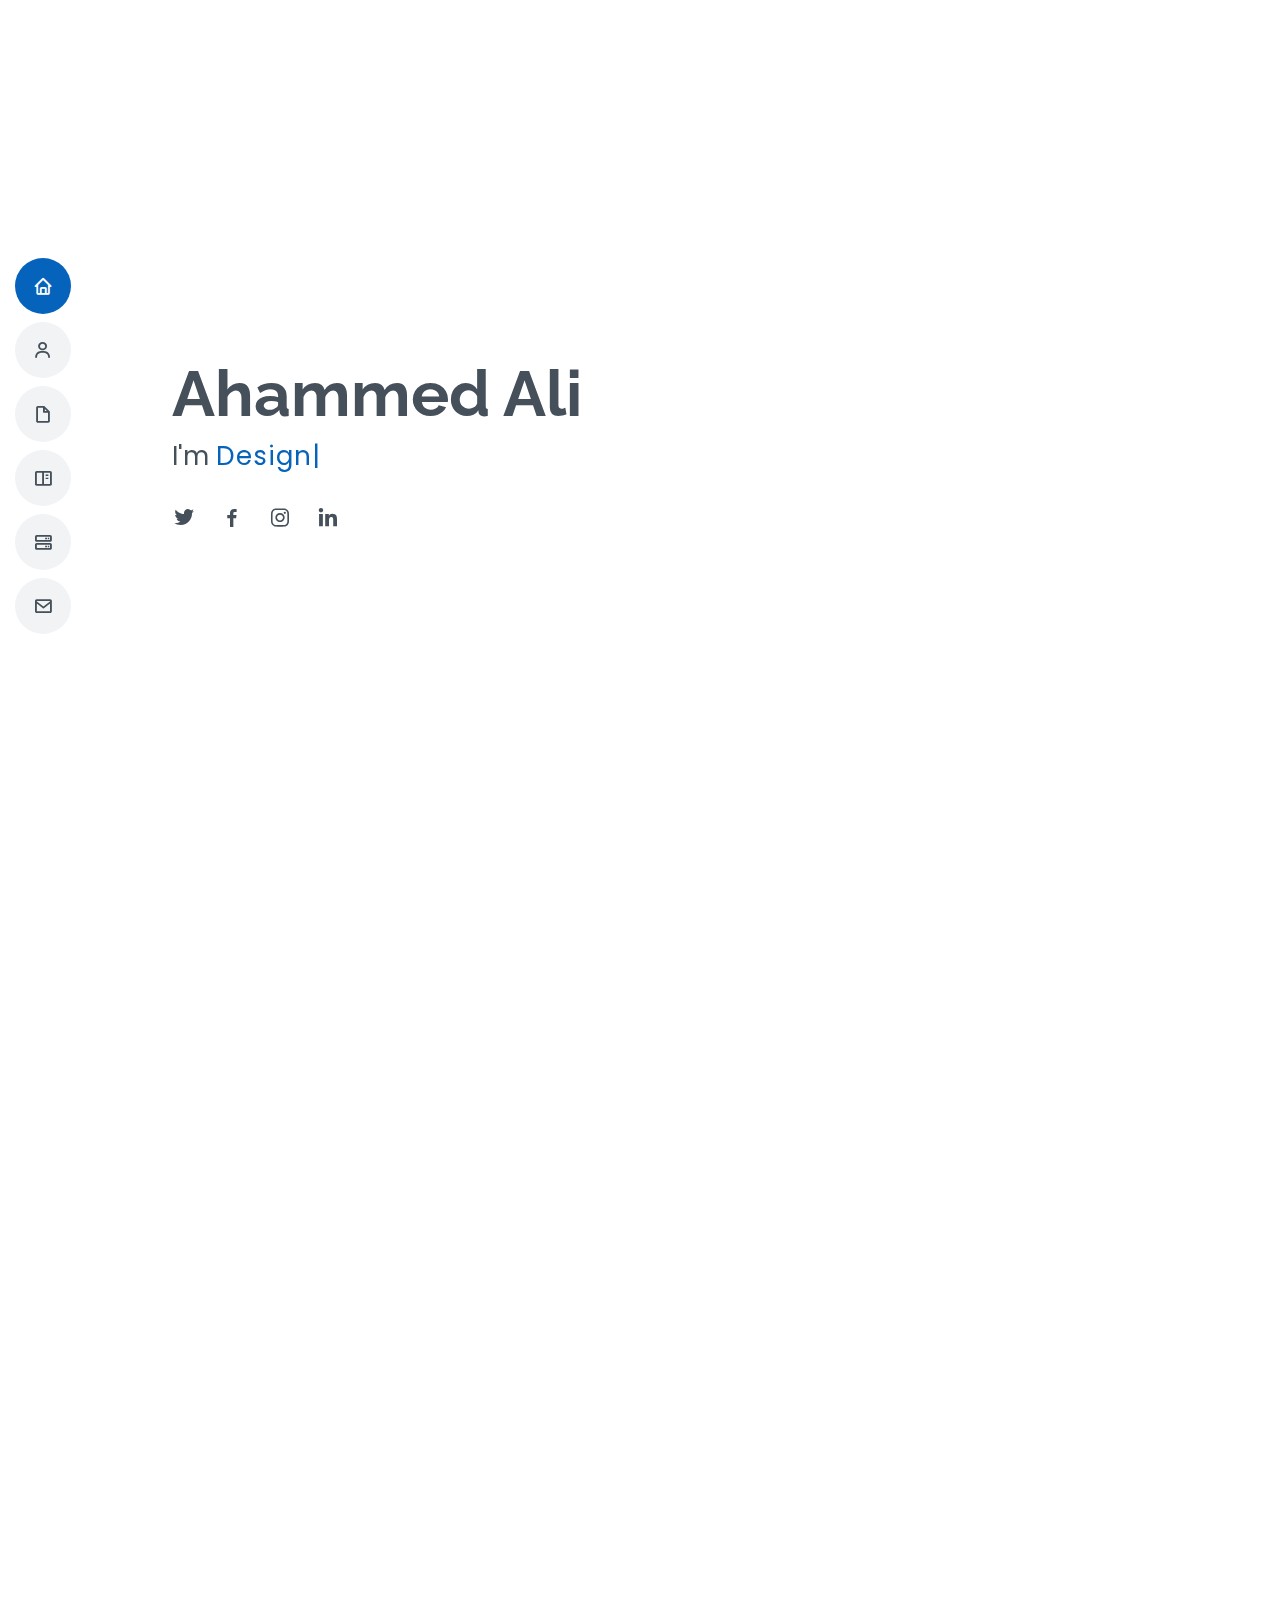
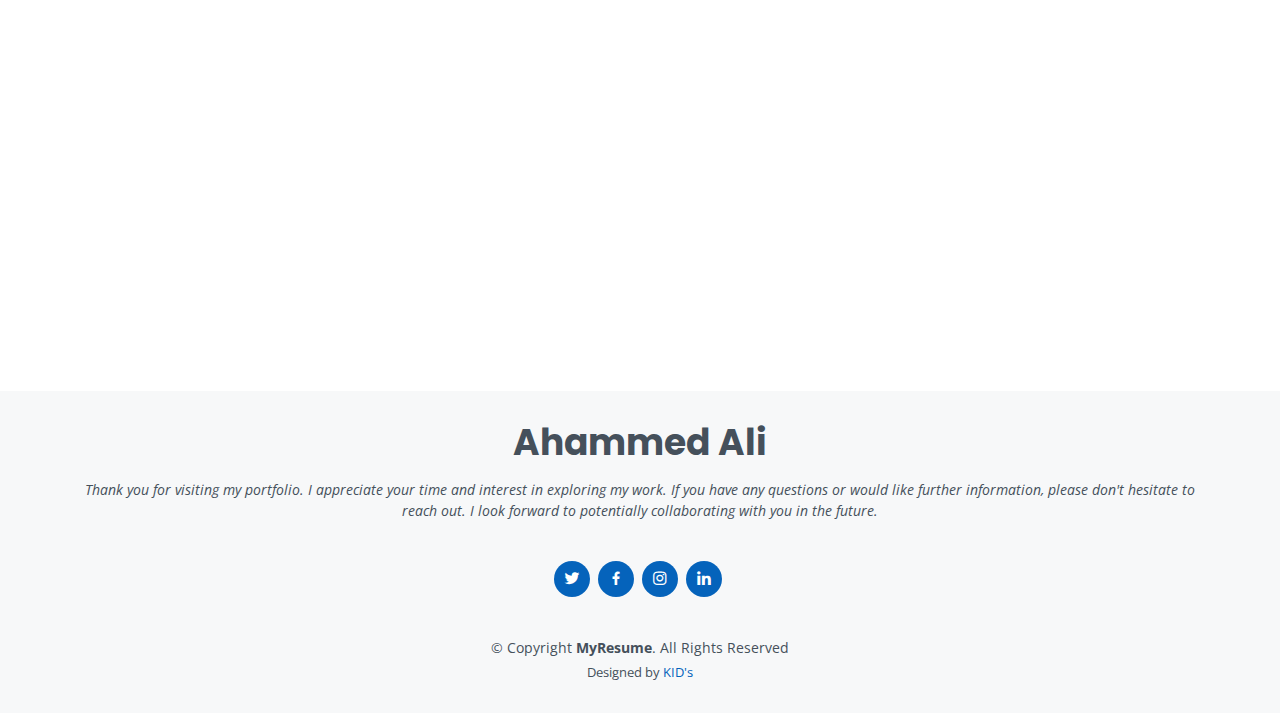
<file: index.html>
<!DOCTYPE html>
<html lang="en">

<head>
  <meta charset="utf-8">
  <meta content="width=device-width, initial-scale=1.0" name="viewport">

  <title>MyResume Bootstrap Template - Index</title>
  <meta content="" name="description">
  <meta content="" name="keywords">

  <!-- Favicons -->
  <link href="assets/img/favicon.png" rel="icon">
  <link href="assets/img/apple-touch-icon.png" rel="apple-touch-icon">

  <!-- Google Fonts -->
  <link href="https://fonts.googleapis.com/css?family=Open+Sans:300,300i,400,400i,600,600i,700,700i|Raleway:300,300i,400,400i,500,500i,600,600i,700,700i|Poppins:300,300i,400,400i,500,500i,600,600i,700,700i" rel="stylesheet">

  <!-- Vendor CSS Files -->
  <link href="assets/vendor/aos/aos.css" rel="stylesheet">
  <link href="assets/vendor/bootstrap/css/bootstrap.min.css" rel="stylesheet">
  <link href="assets/vendor/bootstrap-icons/bootstrap-icons.css" rel="stylesheet">
  <link href="assets/vendor/boxicons/css/boxicons.min.css" rel="stylesheet">
  <link href="assets/vendor/glightbox/css/glightbox.min.css" rel="stylesheet">
  <link href="assets/vendor/swiper/swiper-bundle.min.css" rel="stylesheet">

  <!-- Template Main CSS File -->
  <link href="assets/css/style.css" rel="stylesheet">

  <script src="https://ajax.googleapis.com/ajax/libs/jquery/3.5.1/jquery.min.js"></script>

  <!-- =======================================================
  * Template Name: MyResume
  * Updated: Mar 10 2023 with Bootstrap v5.2.3
  * Template URL: https://bootstrapmade.com/free-html-bootstrap-template-my-resume/
  * Author: BootstrapMade.com
  * License: https://bootstrapmade.com/license/
  ======================================================== -->
</head>

<body>

  <!-- ======= Mobile nav toggle button ======= -->
  <!-- <button type="button" class="mobile-nav-toggle d-xl-none"><i class="bi bi-list mobile-nav-toggle"></i></button> -->
  <i class="bi bi-list mobile-nav-toggle d-lg-none"></i>
  <!-- ======= Header ======= -->
  <header id="header" class="d-flex flex-column justify-content-center">

    <nav id="navbar" class="navbar nav-menu">
      <ul>
        <li><a href="#hero" class="nav-link scrollto active"><i class="bx bx-home"></i> <span>Home</span></a></li>
        <li><a href="#about" class="nav-link scrollto"><i class="bx bx-user"></i> <span>About</span></a></li>
        <li><a href="#resume" class="nav-link scrollto"><i class="bx bx-file-blank"></i> <span>Resume</span></a></li>
        <li><a href="#portfolio" class="nav-link scrollto"><i class="bx bx-book-content"></i> <span>Portfolio</span></a></li>
        <li><a href="#services" class="nav-link scrollto"><i class="bx bx-server"></i> <span>Services</span></a></li>
        <li><a href="#contact" class="nav-link scrollto"><i class="bx bx-envelope"></i> <span>Contact</span></a></li>
      </ul>
    </nav><!-- .nav-menu -->

  </header><!-- End Header -->

  <!-- ======= Hero Section ======= -->
  <section id="hero" class="d-flex flex-column justify-content-center">
    <div class="container" data-aos="zoom-in" data-aos-delay="100">
      <h1>Ahammed Ali </h1>
      <p>I'm <span class="typed" data-typed-items="Designer, Developer, Freelancer, Traveler"></span></p>
      <div class="social-links">
        <a href="https://twitter.com/ahammedali96" class="twitter"><i class="bx bxl-twitter"></i></a>
        <a href="https://www.facebook.com/AhaMmedali97" class="facebook"><i class="bx bxl-facebook"></i></a>
        <a href="https://www.instagram.com/ahammedali_p/" class="instagram"><i class="bx bxl-instagram"></i></a>
        <a href="https://www.linkedin.com/in/ahammed-ali-1a4a48257/" class="linkedin"><i class="bx bxl-linkedin"></i></a>
      </div>
    </div>
  </section><!-- End Hero -->

  <main id="main">

    <!-- ======= About Section ======= -->
    <section id="about" class="about">
      <div class="container" data-aos="fade-up">

        <div class="section-title">
          <h2>About</h2>
          <p>I am Ahammed Ali, a Mechanical Engineering graduate with a kean interest in webdevelopment. Currently I am developing my skill in webdevelopment. 
            I bring a unique blend of technical knowledge and a passion for creating innovative digital solutions. </p>
        </div>

        <div class="row">
          <div class="col-lg-4">
            <img src="images/fotor_111.jpg" class="img-fluid" alt="">
          </div>
          <div class="col-lg-8 pt-4 pt-lg-0 content">
            <h3>UI/UX Designer &amp; Web Developer.</h3>
            <p class="fst-italic">
              A Webdeveloper from the state of Kerala, Malappuram district, who actively 
              looking to showcase my skills and abilities and to be a
              part of a team that works dynamically towards the goals of the
              institution. 
            </p>
            <div class="row">
              <div class="col-lg-6">
                <ul>
                  <li><i class="bi bi-chevron-right"></i> <strong>Birthday:</strong> <span>4 JANUARY 1997</span></li>
                  <li><i class="bi bi-chevron-right"></i> <strong>Phone:</strong> <span>+91 8891 905036</span></li>
                  <li><i class="bi bi-chevron-right"></i> <strong>City:</strong> <span>Malappuram,Kerala</span></li>
                </ul>
              </div>
              <div class="col-lg-6">
                <ul>
                  
                  <li><i class="bi bi-chevron-right"></i> <strong>Degree:</strong> <span>Bachelor in Mechanical Engineering</span></li>
                  <li><i class="bi bi-chevron-right"></i> <strong>Email:</strong> <span>ahammedputhuppalli@gmail.com</span></li>
                  <li><i class="bi bi-chevron-right"></i> <strong>Freelance:</strong> <span>Available</span></li>
                </ul>
              </div>
            </div>
            <p>
              I am a junior web developer with a degree in mechanical engineering, currently working as an 
              intern at Brototype. With a strong foundation in problem-solving and analytical thinking from my
               engineering background, I bring a unique perspective to web development. I am passionate about 
               technology and have chosen to pursue a career in web development to leverage my skills and 
               interests. At Brototype, I am actively gaining practical experience and collaborating with 
               experienced professionals to further enhance my coding abilities. With a blend of technical 
               expertise and a drive for innovation, I am dedicated to making a positive impact in the field
                of web development.
            </p>
          </div>
        </div>

      </div>
    </section><!-- End About Section -->

    <!-- ======= Facts Section ======= -->
    <section id="facts" class="facts">
      <div class="container" data-aos="fade-up">

        <div class="section-title">
          <h2>Facts</h2>
          <p>The life of a myself as a freelance webdeveloper </p>
        </div>

        <div class="row">

          <div class="col-lg-3 col-md-6">
            <div class="count-box">
              <i class="bi bi-emoji-smile"></i>
              <span data-purecounter-start="0" data-purecounter-end="75" data-purecounter-duration="1" class="purecounter"></span>
              <p>Happy Clients</p>
            </div>
          </div>

          <div class="col-lg-3 col-md-6 mt-5 mt-md-0">
            <div class="count-box">
              <i class="bi bi-journal-richtext"></i>
              <span data-purecounter-start="0" data-purecounter-end="100" data-purecounter-duration="1" class="purecounter"></span>
              <p>Projects</p>
            </div>
          </div>

          <div class="col-lg-3 col-md-6 mt-5 mt-lg-0">
            <div class="count-box">
              <i class="bi bi-headset"></i>
              <span data-purecounter-start="0" data-purecounter-end="900" data-purecounter-duration="1" class="purecounter"></span>
              <p>Hours Of Support</p>
            </div>
          </div>

          <div class="col-lg-3 col-md-6 mt-5 mt-lg-0">
            <div class="count-box">
              <i class="bi bi-award"></i>
              <span data-purecounter-start="0" data-purecounter-end="2" data-purecounter-duration="1" class="purecounter"></span>
              <p>Awards</p>
            </div>
          </div>

        </div>

      </div>
    </section><!-- End Facts Section -->

    <!-- ======= Skills Section ======= -->
    <section id="skills" class="skills section-bg">
      <div class="container" data-aos="fade-up">

        <div class="section-title">
          <h2>Skills</h2>
          <p>I am a passionate and driven junior web developer with a strong background in mechanical 
            engineering. With a degree in mechanical engineering, I bring analytical thinking, 
            problem-solving skills, and attention to detail to my work in web development. 
            Proficient in programming languages such as HTML, CSS, and JavaScript, 
            I have the ability to create visually appealing and interactive web pages. I excel in front-end 
            development, utilizing frameworks and libraries like Bootstrap or React to craft dynamic and 
            responsive user interfaces.</p>
        </div>

        <div class="row skills-content">

          <div class="col-lg-6">

            <div class="progress">
              <span class="skill">HTML <i class="val">100%</i></span>
              <div class="progress-bar-wrap">
                <div class="progress-bar" role="progressbar" aria-valuenow="100" aria-valuemin="0" aria-valuemax="100"></div>
              </div>
            </div>

            <div class="progress">
              <span class="skill">CSS <i class="val">90%</i></span>
              <div class="progress-bar-wrap">
                <div class="progress-bar" role="progressbar" aria-valuenow="90" aria-valuemin="0" aria-valuemax="100"></div>
              </div>
            </div>

            <div class="progress">
              <span class="skill">JavaScript <i class="val">75%</i></span>
              <div class="progress-bar-wrap">
                <div class="progress-bar" role="progressbar" aria-valuenow="75" aria-valuemin="0" aria-valuemax="100"></div>
              </div>
            </div>

          </div>

          <div class="col-lg-6">

            <div class="progress">
              <span class="skill">PHP <i class="val">80%</i></span>
              <div class="progress-bar-wrap">
                <div class="progress-bar" role="progressbar" aria-valuenow="80" aria-valuemin="0" aria-valuemax="100"></div>
              </div>
            </div>

            <div class="progress">
              <span class="skill">WordPress/CMS <i class="val">90%</i></span>
              <div class="progress-bar-wrap">
                <div class="progress-bar" role="progressbar" aria-valuenow="90" aria-valuemin="0" aria-valuemax="100"></div>
              </div>
            </div>

            <div class="progress">
              <span class="skill">Photoshop <i class="val">55%</i></span>
              <div class="progress-bar-wrap">
                <div class="progress-bar" role="progressbar" aria-valuenow="55" aria-valuemin="0" aria-valuemax="100"></div>
              </div>
            </div>

          </div>

        </div>

      </div>
    </section><!-- End Skills Section -->

    <!-- ======= Resume Section ======= -->
    <section id="resume" class="resume">
      <div class="container" data-aos="fade-up">

        <div class="section-title">
          <h2>Resume</h2>
          <p>Motivated junior web developer with a degree in mechanical engineering and a passion for 
            technology. Proficient in HTML, CSS, and JavaScript, with expertise in front-end development and 
            creating dynamic user interfaces. Strong problem-solving and analytical skills gained from an 
            engineering background. Collaborative team player with excellent communication abilities. 
            Committed to continuous learning and staying updated with industry trends. Detail-oriented and 
            dedicated to delivering high-quality work. Seeking opportunities to apply technical skills and 
            contribute to the success of web development projects.</p>
        </div>

        <div class="row">
          <div class="col-lg-6">
            <h3 class="resume-title">Sumary</h3>
            <div class="resume-item pb-0">
              <h4>Ahammed Ali</h4>
              <p><em>To have a challenging position to utilize my skills and abilities to the utmost level in an organization of repute which results professional as well as organizational growth while being resourceful, innovative and unique in the industry.</em></p>
              <ul>
                <li>Randathani, Kottakkal</li>
                <li>+91 8891 905036</li>
                <li>ahammedputhuppalli@gmail.com</li>
              </ul>
            </div>

            <h3 class="resume-title">Education</h3>
            <div class="resume-item">
              <h4>Bachelor in Mechanical Engineering</h4>
              <h5>2015 - 2019</h5>
              <p><em>MES College of Engineering and Technology</em></p>
              <p>A Mechanical engineer with an experince of two years in industry</p>
            </div>
            
          </div>
          <div class="col-lg-6">
            <h3 class="resume-title">Professional Experience</h3>
            <div class="resume-item">
              <h4>Webdeveloper Intern</h4>
              <h5>2023 - Present</h5>
              <p><em>BROTOTYPE, Kinfra, Calicut</em></p>
              <ul>
                <li>A junior developer in making at Brocamp</li>
                <li>Lead of communication section </li>
                <li>Freelance UI/UX designer</li>
                <li>Oversee the efficient use of production project budgets ranging from ₹5999 - ₹129999</li>
              </ul>
            </div>
            
          </div>
        </div>

      </div>
    </section><!-- End Resume Section -->

    <!-- ======= Portfolio Section ======= -->
    <section id="portfolio" class="portfolio section-bg">
      <div class="container" data-aos="fade-up">

        <div class="section-title">
          <h2>Portfolio</h2>
          <p>I have completed two impressive websites for my portfolio. The first website is a trading 
            brokers website named Zerodha. It features a responsive design, interactive elements, and engaging
             animations, ensuring an enhanced user experience. The second website is a corporates online 
             order deals and purchase of soft drinks in international market . It incorporates intuitive 
             navigation, fast loading times, and a secure checkout process, contributing to increased 
             customer satisfaction.</p>
        </div>

        <div class="row">
          <div class="col-lg-12 d-flex justify-content-center" data-aos="fade-up" data-aos-delay="100">
            <ul id="portfolio-flters">
              <li data-filter="*" class="filter-active">All</li>
              
              <li data-filter=".filter-card">Photographs</li>
              <li data-filter=".filter-web">Web</li>
            </ul>
          </div>
        </div>

        <div class="row portfolio-container" data-aos="fade-up" data-aos-delay="200">

          

          <div class="col-lg-4 col-md-6 portfolio-item filter-web">
            <div class="portfolio-wrap">
              <img src="images/sprite-facts.webp" class="img-fluid" alt="">
              <div class="portfolio-info">
                <h4>Web 2</h4>
                <p>Web</p>
                <div class="portfolio-links">
                  <a href="images/sprinte link image.jpg" data-gallery="portfolioGallery" class="portfolio-lightbox" title="Web 3"><i class="bx bx-plus"></i></a>
                  <a href="https://ahammedalip.github.io/sprite/" class="portfolio-details-lightbox" data-glightbox="type: external" title="Portfolio Details"><i class="bx bx-link"></i></a>
                </div>
              </div>
            </div>
          </div>

          

          

          <div class="col-lg-4 col-md-6 portfolio-item filter-web">
            <div class="portfolio-wrap">
              <img src="images/Zerodha.jpg" class="img-fluid" alt="">
              <div class="portfolio-info">
                <h4>Web 1</h4>
                <p>Web</p>
                <div class="portfolio-links">
                  <a href="images/zerodha link image.jpg" data-gallery="portfolioGallery" class="portfolio-lightbox" title="Web 2"><i class="bx bx-plus"></i></a>
                  <a href="https://ahammedalip.github.io/zerodha/" class="portfolio-details-lightbox" data-glightbox="type: external" title="Portfolio Details"><i class="bx bx-link"></i></a>
                </div>
              </div>
            </div>
          </div>

          

          <div class="col-lg-4 col-md-6 portfolio-item filter-card">
            <div class="portfolio-wrap">
              <img src="images/20221202_103528.jpg" class="img-fluid" alt="">
              <div class="portfolio-info">
                <h4>Card 1</h4>
                <p>Card</p>
                <div class="portfolio-links">
                  <a href="images/20221202_103528.jpg" data-gallery="portfolioGallery" class="portfolio-lightbox" title="Card 1"><i class="bx bx-plus"></i></a>
                  
                </div>
              </div>
            </div>
          </div>

          <div class="col-lg-4 col-md-6 portfolio-item filter-card">
            <div class="portfolio-wrap">
              <img src="images/20230112_175012.jpg" class="img-fluid" alt="">
              <div class="portfolio-info">
                <h4>Card 3</h4>
                <p>Card</p>
                <div class="portfolio-links">
                  <a href="images/20230112_175012.jpg" data-gallery="portfolioGallery" class="portfolio-lightbox" title="Card 3"><i class="bx bx-plus"></i></a>
                 
                </div>
              </div>
            </div>
          </div>
          <div class="col-lg-4 col-md-6 portfolio-item filter-card">
            <div class="portfolio-wrap">
              <img src="images/card 3.jpg" class="img-fluid" alt="">
              <div class="portfolio-info">
                <h4>Card 2</h4>
                <p>Card</p>
                <div class="portfolio-links">
                  <a href="images/card 3.jpg" data-gallery="portfolioGallery" class="portfolio-lightbox" title="Card 3"><i class="bx bx-plus"></i></a>
                  
                </div>
              </div>
            </div>
          </div>
          

        </div>

      </div>
    </section><!-- End Portfolio Section -->

    <!-- ======= Services Section ======= -->
    <section id="services" class="services">
      <div class="container" data-aos="fade-up">

        <div class="section-title">
          <h2>Services</h2>
          <p>As a web developer, I offer a comprehensive range of services to clients. I specialize in 
            creating visually appealing and functional websites from scratch, taking into account user 
            experience and client requirements. I handle both front-end and back-end development, ensuring 
            that websites are responsive, interactive, and secure. Additionally, I provide ongoing 
            maintenance and support, performing updates, bug fixes, and optimizing website performance. 
            I also have expertise in e-commerce solutions, content management systems, and mobile 
            optimization. My goal is to deliver high-quality websites that meet the unique needs of each
            client while providing a seamless user experience.</p>
        </div>

        <div class="row">

          <div class="col-lg-4 col-md-6 d-flex align-items-stretch" data-aos="zoom-in" data-aos-delay="100">
            <div class="icon-box iconbox-blue">
              <div class="icon">
                <svg width="100" height="100" viewBox="0 0 600 600" xmlns="http://www.w3.org/2000/svg">
                  <path stroke="none" stroke-width="0" fill="#f5f5f5" d="M300,521.0016835830174C376.1290562159157,517.8887921683347,466.0731472004068,529.7835943286574,510.70327084640275,468.03025145048787C554.3714126377745,407.6079735673963,508.03601936045806,328.9844924480964,491.2728898941984,256.3432110539036C474.5976632858925,184.082847569629,479.9380746630129,96.60480741107993,416.23090153303,58.64404602377083C348.86323505073057,18.502131276798302,261.93793281208167,40.57373210992963,193.5410806939664,78.93577620505333C130.42746243093433,114.334589627462,98.30271207620316,179.96522072025542,76.75703585869454,249.04625023123273C51.97151888228291,328.5150500222984,13.704378332031375,421.85034740162234,66.52175969318436,486.19268352777647C119.04800174914682,550.1803526380478,217.28368757567262,524.383925680826,300,521.0016835830174"></path>
                </svg>
                <i class="bx bxl-dribbble"></i>
              </div>
              <h4><a href="https://en.wikipedia.org/wiki/Front-end_web_development">Front-end Development</a></h4>
              <p>work on the client-side of web applications, focusing on the user interface (UI) and user experience (UX)</p>
            </div>
          </div>

          <div class="col-lg-4 col-md-6 d-flex align-items-stretch mt-4 mt-md-0" data-aos="zoom-in" data-aos-delay="200">
            <div class="icon-box iconbox-orange ">
              <div class="icon">
                <svg width="100" height="100" viewBox="0 0 600 600" xmlns="http://www.w3.org/2000/svg">
                  <path stroke="none" stroke-width="0" fill="#f5f5f5" d="M300,582.0697525312426C382.5290701553225,586.8405444964366,449.9789794690241,525.3245884688669,502.5850820975895,461.55621195738473C556.606425686781,396.0723002908107,615.8543463187945,314.28637112970534,586.6730223649479,234.56875336149918C558.9533121215079,158.8439757836574,454.9685369536778,164.00468322053177,381.49747125262974,130.76875717737553C312.15926192815925,99.40240125094834,248.97055460311594,18.661163978235184,179.8680185752513,50.54337015887873C110.5421016452524,82.52863877960104,119.82277516462835,180.83849132639028,109.12597500060166,256.43424936330496C100.08760227029461,320.3096726198365,92.17705696193138,384.0621239912766,124.79988738764834,439.7174275375508C164.83382741302287,508.01625554203684,220.96474134820875,577.5009287672846,300,582.0697525312426"></path>
                </svg>
                <i class="bx bx-file"></i>
              </div>
              <h4><a href="https://en.wikipedia.org/wiki/Back_end">Back-end Development</a></h4>
              <p>handles the server-side programming and logic that powers web applications</p>
            </div>
          </div>

          <div class="col-lg-4 col-md-6 d-flex align-items-stretch mt-4 mt-lg-0" data-aos="zoom-in" data-aos-delay="300">
            <div class="icon-box iconbox-pink">
              <div class="icon">
                <svg width="100" height="100" viewBox="0 0 600 600" xmlns="http://www.w3.org/2000/svg">
                  <path stroke="none" stroke-width="0" fill="#f5f5f5" d="M300,541.5067337569781C382.14930387511276,545.0595476570109,479.8736841581634,548.3450877840088,526.4010558755058,480.5488172755941C571.5218469581645,414.80211281144784,517.5187510058486,332.0715597781072,496.52539010469104,255.14436215662573C477.37192572678356,184.95920475031193,473.57363656557914,105.61284051026155,413.0603344069578,65.22779650032875C343.27470386102294,18.654635553484475,251.2091493199835,5.337323636656869,175.0934190732945,40.62881213300186C97.87086631185822,76.43348514350839,51.98124368387456,156.15599469081315,36.44837278890362,239.84606092416172C21.716077023791087,319.22268207091537,43.775223500013084,401.1760424656574,96.891909868211,461.97329694683043C147.22146801428983,519.5804099606455,223.5754009179313,538.201503339737,300,541.5067337569781"></path>
                </svg>
                <i class="bx bx-tachometer"></i>
              </div>
              <h4><a href="">Database Management</a></h4>
              <p>we are proficient in working with databases</p>
            </div>
          </div>

          <div class="col-lg-4 col-md-6 d-flex align-items-stretch mt-4" data-aos="zoom-in" data-aos-delay="100">
            <div class="icon-box iconbox-yellow">
              <div class="icon">
                <svg width="100" height="100" viewBox="0 0 600 600" xmlns="http://www.w3.org/2000/svg">
                  <path stroke="none" stroke-width="0" fill="#f5f5f5" d="M300,503.46388370962813C374.79870501325706,506.71871716319447,464.8034551963731,527.1746412648533,510.4981551193396,467.86667711651364C555.9287308511215,408.9015244558933,512.6030010748507,327.5744911775523,490.211057578863,256.5855673507754C471.097692560561,195.9906835881958,447.69079081568157,138.11976852964426,395.19560036434837,102.3242989838813C329.3053358748298,57.3949838291264,248.02791733380457,8.279543830951368,175.87071277845988,42.242879143198664C103.41431057327972,76.34704239035025,93.79494320519305,170.9812938413882,81.28167332365135,250.07896920659033C70.17666984294237,320.27484674793965,64.84698225790005,396.69656628748305,111.28512138212992,450.4950937839243C156.20124167950087,502.5303643271138,231.32542653798444,500.4755392045468,300,503.46388370962813"></path>
                </svg>
                <i class="bx bx-layer"></i>
              </div>
              <h4><a href="">Web Frame works and Libraries</a></h4>
              <p>we are skilled in working with various web frameworks and libraries</p>
            </div>
          </div>

          <div class="col-lg-4 col-md-6 d-flex align-items-stretch mt-4" data-aos="zoom-in" data-aos-delay="200">
            <div class="icon-box iconbox-red">
              <div class="icon">
                <svg width="100" height="100" viewBox="0 0 600 600" xmlns="http://www.w3.org/2000/svg">
                  <path stroke="none" stroke-width="0" fill="#f5f5f5" d="M300,532.3542879108572C369.38199826031484,532.3153073249985,429.10787420159085,491.63046689027357,474.5244479745417,439.17860296908856C522.8885846962883,383.3225815378663,569.1668002868075,314.3205725914397,550.7432151929288,242.7694973846089C532.6665558377875,172.5657663291529,456.2379748765914,142.6223662098291,390.3689995646985,112.34683881706744C326.66090330228417,83.06452184765237,258.84405631176094,53.51806209861945,193.32584062364296,78.48882559362697C121.61183558270385,105.82097193414197,62.805066853699245,167.19869350419734,48.57481801355237,242.6138429142374C34.843463184063346,315.3850353017275,76.69343916112496,383.4422959591041,125.22947124332185,439.3748458443577C170.7312796277747,491.8107796887764,230.57421082200815,532.3932930995766,300,532.3542879108572"></path>
                </svg>
                <i class="bx bx-slideshow"></i>
              </div>
              <h4><a href="">Testing and Debugging</a></h4>
              <p>we test web applications to ensure they function as intended</p>
            </div>
          </div>

          <div class="col-lg-4 col-md-6 d-flex align-items-stretch mt-4" data-aos="zoom-in" data-aos-delay="300">
            <div class="icon-box iconbox-teal">
              <div class="icon">
                <svg width="100" height="100" viewBox="0 0 600 600" xmlns="http://www.w3.org/2000/svg">
                  <path stroke="none" stroke-width="0" fill="#f5f5f5" d="M300,566.797414625762C385.7384707136149,576.1784315230908,478.7894351017131,552.8928747891023,531.9192734346935,484.94944893311C584.6109503024035,417.5663521118492,582.489472248146,322.67544863468447,553.9536738515405,242.03673114598146C529.1557734026468,171.96086150256528,465.24506316201064,127.66468636344209,395.9583748389544,100.7403814666027C334.2173773831606,76.7482773500951,269.4350130405921,84.62216499799875,207.1952322260088,107.2889140133804C132.92018162631612,134.33871894543012,41.79353780512637,160.00259165414826,22.644507872594943,236.69541883565114C3.319112789854554,314.0945973066697,72.72355303640163,379.243833228382,124.04198916343866,440.3218312028393C172.9286146004772,498.5055451809895,224.45579914871206,558.5317968840102,300,566.797414625762"></path>
                </svg>
                <i class="bx bx-arch"></i>
              </div>
              <h4><a href="">Deployement of DevOps</a></h4>
              <p>we handle the deployment of web applications to production environments</p>
            </div>
          </div>

        </div>

      </div>
    </section><!-- End Services Section -->

    <!-- ======= Testimonials Section ======= -->
    <section id="testimonials" class="testimonials section-bg">
      <div class="container" data-aos="fade-up">

        <div class="section-title">
          <h2>Testimonials</h2>
        </div>

        <div class="testimonials-slider swiper" data-aos="fade-up" data-aos-delay="100">
          <div class="swiper-wrapper">

            <div class="swiper-slide">
              <div class="testimonial-item">
                <img src="assets/img/testimonials/testimonials-1.jpg" class="testimonial-img" alt="">
                <h3>Saul Goodman</h3>
                <h4>Ceo &amp; Founder</h4>
                <p>
                  <i class="bx bxs-quote-alt-left quote-icon-left"></i>
                  Ahammed Ali is a highly skilled and dedicated web developer. Their expertise in both front-end and back-end development is truly impressive. They have an eye for detail, creating visually appealing websites with seamless user experiences.Consistently delivers high-quality work, meets deadlines, and collaborates effectively with us. I highly recommend Ahammed Ali for any web development project.
                  <i class="bx bxs-quote-alt-right quote-icon-right"></i>
                </p>
              </div>
            </div><!-- End testimonial item -->

            <div class="swiper-slide">
              <div class="testimonial-item">
                <img src="assets/img/testimonials/testimonials-2.jpg" class="testimonial-img" alt="">
                <h3>Sara Wilsson</h3>
                <h4>Designer</h4>
                <p>
                  <i class="bx bxs-quote-alt-left quote-icon-left"></i>
                  I highly recommend [Your Name] as a talented web developer. Their skills in both front-end and back-end development are impressive. With a keen eye for detail and effective communication, they consistently deliver high-quality work. [Your Name] is a reliable and dedicated professional who brings creativity and technical expertise to every project.
                  <i class="bx bxs-quote-alt-right quote-icon-right"></i>
                </p>
              </div>
            </div><!-- End testimonial item -->

            <div class="swiper-slide">
              <div class="testimonial-item">
                <img src="assets/img/testimonials/testimonials-3.jpg" class="testimonial-img" alt="">
                <h3>Jena Karlis</h3>
                <h4>Store Owner</h4>
                <p>
                  <i class="bx bxs-quote-alt-left quote-icon-left"></i>
                  I am very impressed with Ahammed Ali's skills as a fullstack developer. They have a deep understanding of both the front-end and back-end of web development, and they are able to quickly and efficiently build high-quality applications. I would highly recommend Ahammed Ali to any company looking for a talented and experienced fullstack developer.
                  <i class="bx bxs-quote-alt-right quote-icon-right"></i>
                </p>
              </div>
            </div><!-- End testimonial item -->

            <div class="swiper-slide">
              <div class="testimonial-item">
                <img src="assets/img/testimonials/testimonials-4.jpg" class="testimonial-img" alt="">
                <h3>Matt Brandon</h3>
                <h4>Freelancer</h4>
                <p>
                  <i class="bx bxs-quote-alt-left quote-icon-left"></i>
                  Ahammed is a highly skilled and experienced fullstack developer. They are able to work independently and as part of a team, and they are always willing to go the extra mile to get the job done. 
                  <i class="bx bxs-quote-alt-right quote-icon-right"></i>
                </p>
              </div>
            </div><!-- End testimonial item -->

            <div class="swiper-slide">
              <div class="testimonial-item">
                <img src="assets/img/testimonials/testimonials-5.jpg" class="testimonial-img" alt="">
                <h3>John Larson</h3>
                <h4>Entrepreneur</h4>
                <p>
                  <i class="bx bxs-quote-alt-left quote-icon-left"></i>
                  Ahammed Ali is a talented and experienced fullstack developer who is always willing to learn and grow. They are a valuable asset to any team and I would highly recommend them to anyone looking for a skilled and reliable developer.
                  <i class="bx bxs-quote-alt-right quote-icon-right"></i>
                </p>
              </div>
            </div><!-- End testimonial item -->

          </div>
          <div class="swiper-pagination"></div>
        </div>

      </div>
    </section><!-- End Testimonials Section -->

    <!-- ======= Contact Section ======= -->
    <section id="contact" class="contact">
      <div class="container" data-aos="fade-up">

        <div class="section-title">
          <h2>Contact</h2>
        </div>

        <div class="row mt-1">

          <div class="col-lg-4">
            <div class="info">
              <div class="address">
                <i class="bi bi-geo-alt"></i>
                <h4>Location:</h4>
                <p>Left St. Randathani
                  <br>Malappuram, Kerala
                </p>
              </div>

              <div class="email">
                <i class="bi bi-envelope"></i>
                <h4>Email:</h4>
                <p>ahammed.puthuppalli@gmail.com</p>
              </div>

              <div class="phone">
                <i class="bi bi-phone"></i>
                <h4>Call:</h4>
                <p>+91 8891 905036</p>
              </div>

            </div>

          </div>

          <div class="col-lg-8 mt-5 mt-lg-0">

            <form id="submit-form" action="" enctype="multipart/form-data" role="form" class="php-email-form">
              <div class="row">
                <div class="col-md-6 form-group">
                  <input type="text" name="name" class="form-control" id="name" placeholder="Your Name" required>
                </div>
                <div class="col-md-6 form-group mt-3 mt-md-0">
                  <input type="email" class="form-control" name="email" id="email" placeholder="Your Email" required>
                </div>
              </div>
              <div class="form-group mt-3">
                <input type="text" class="form-control" name="subject" id="subject" placeholder="Subject" required>
              </div>
              <div class="form-group mt-3">
                <textarea class="form-control" name="message" rows="5" placeholder="Message" required></textarea>
              </div>
              <div class="my-3">
                <div class="loading">Loading</div>
                <div class="error-message"></div>
                <div class="sent-message">Your message has been sent. Thank you!</div>
              </div>
              <div class="text-center"><button type="submit">Send Message</button></div>
            </form>

          </div>

        </div>

      </div>
    </section><!-- End Contact Section -->

  </main><!-- End #main -->

  <!-- ======= Footer ======= -->
  <footer id="footer">
    <div class="container">
      <h3>Ahammed Ali</h3>
      <p>
        Thank you for visiting my portfolio. I appreciate your time and interest in exploring my work. If you have any questions or would like further information, please don't hesitate to reach out. I look forward to potentially collaborating with you in the future.</p>
      <div class="social-links">
        <a href="https://twitter.com/ahammedali96" class="twitter"><i class="bx bxl-twitter"></i></a>
        <a href="https://www.facebook.com/AhaMmedali97" class="facebook"><i class="bx bxl-facebook"></i></a>
        <a href="https://www.instagram.com/ahammedali_p/" class="instagram"><i class="bx bxl-instagram"></i></a>
        <a href="https://www.linkedin.com/in/ahammed-ali-1a4a48257/" class="linkedin"><i class="bx bxl-linkedin"></i></a>
      </div>
      <div class="copyright">
        &copy; Copyright <strong><span>MyResume</span></strong>. All Rights Reserved
      </div>
      <div class="credits">
        <!-- All the links in the footer should remain intact. -->
        <!-- You can delete the links only if you purchased the pro version. -->
        <!-- Licensing information: [license-url] -->
        <!-- Purchase the pro version with working PHP/AJAX contact form: https://bootstrapmade.com/free-html-bootstrap-template-my-resume/ -->
        Designed by <a href="https://www.linkedin.com/in/ahammed-ali-1a4a48257/">KID's</a>
      </div>
    </div>
  </footer><!-- End Footer -->

  <div id="preloader"></div>
  <a href="#" class="back-to-top d-flex align-items-center justify-content-center"><i class="bi bi-arrow-up-short"></i></a>
 
    <script>
        $("#submit-form").submit((e)=>{
            e.preventDefault()
            $.ajax({
                url:"https://script.google.com/macros/s/AKfycbxCZsoY8YU6Bp11r7Vgn5Fz6Xd_baeltZyTckt04VN2if8Afc8lp8mscWPfmx9g-Wjg/exec",
                data:$("#submit-form").serialize(),
                method:"post",
                success:function (response){
                    alert("Form submitted successfully")
                    window.location.reload()
                    //window.location.href="https://google.com"
                },
                error:function (err){
                    alert("Something Error")
    
                }
            })
        })
   
    </script>

  <!-- Vendor JS Files -->
  <script src="assets/vendor/purecounter/purecounter_vanilla.js"></script>
  <script src="assets/vendor/aos/aos.js"></script>
  <script src="assets/vendor/bootstrap/js/bootstrap.bundle.min.js"></script>
  <script src="assets/vendor/glightbox/js/glightbox.min.js"></script>
  <script src="assets/vendor/isotope-layout/isotope.pkgd.min.js"></script>
  <script src="assets/vendor/swiper/swiper-bundle.min.js"></script>
  <script src="assets/vendor/typed.js/typed.min.js"></script>
  <script src="assets/vendor/waypoints/noframework.waypoints.js"></script>
  <script src="assets/vendor/php-email-form/validate.js"></script>

  <!-- Template Main JS File -->
  <script src="assets/js/main.js"></script>

</body>

</html>
</file>
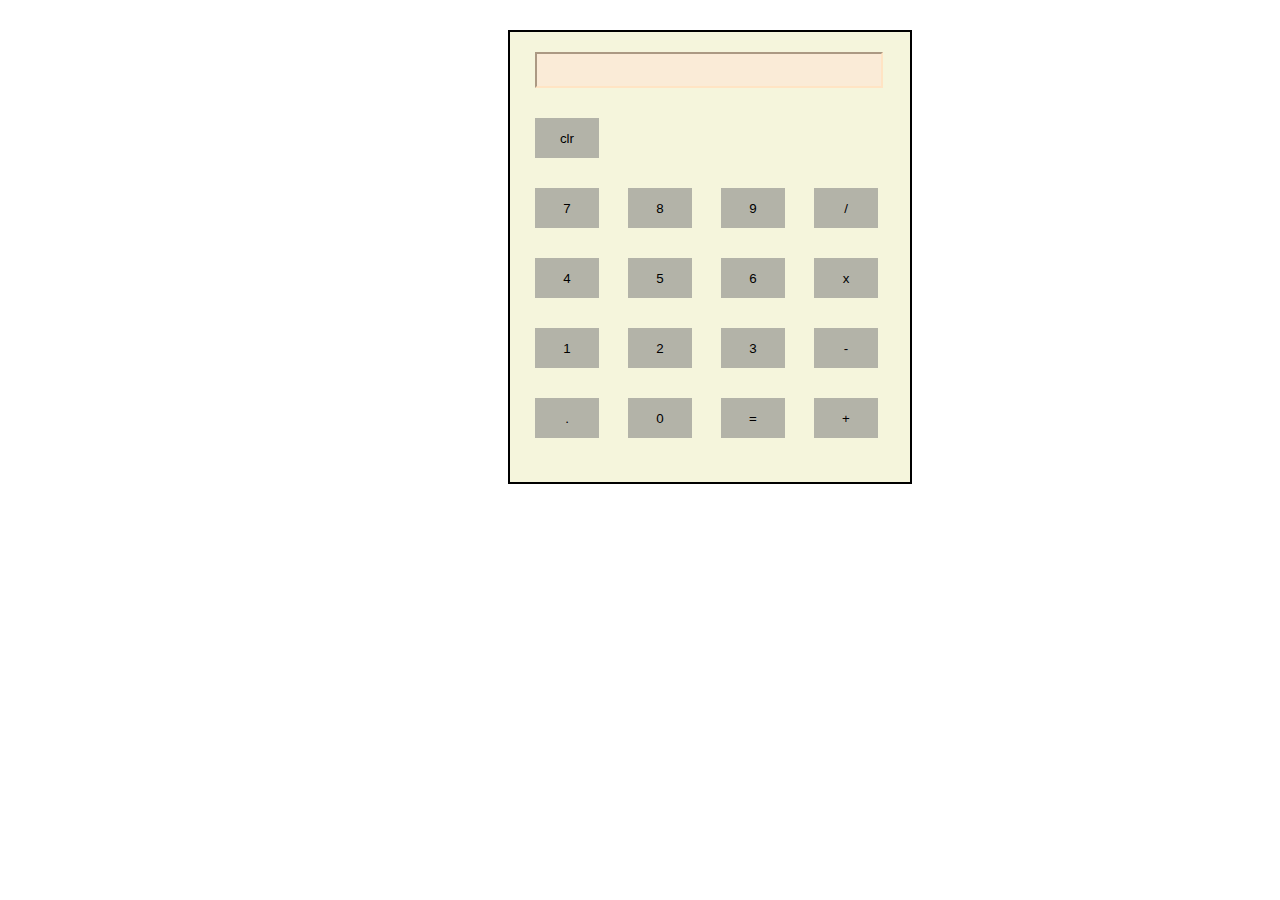
<file: calculator/index.html>
<!DOCTYPE html>
<html lang="en">
<head>
    <meta charset="UTF-8">
    <meta http-equiv="X-UA-Compatible" content="IE=edge">
    <meta name="viewport" content="width=device-width, initial-scale=1.0">
    <title>Document</title>
    <link rel="stylesheet" href="style.css" type="text/css">
    <script src="scrpt.js"></script>
</head>

<body>
    <div class="main-body">
        <div class="calculator">
            <div class="output">
                <input type="text" id="screen">
            </div>
            <div class="buttons">
                <button onclick="clear()" class="btn">clr</button>
                <div class="row">
                    <button onclick="number-btnclick(7)" class="btn">7</button>
                    <button onclick="number-btnclick(8)" class="btn">8</button>
                    <button onclick="number-btnclick(9)" class="btn">9</button>
                    <button onclick="number-btnclick('/')" class="btn">/</button>
                </div>
                <div class="row">
                    <button onclick="number-btnclick(4)" class="btn">4</button>
                    <button onclick="number-btnclick(5)" class="btn">5</button>
                    <button onclick="number-btnclick(6)" class="btn">6</button>
                    <button onclick="number-btnclick('*')" class="btn">x</button>
                </div>
                <div class="row">
                    <button onclick="number-btnclick(1)" class="btn">1</button>
                    <button onclick="number-btnclick(2)" class="btn">2</button>
                    <button onclick="number-btnclick(3)" class="btn">3</button>
                    <button onclick="number-btnclick('-')" class="btn">-</button>
                </div>
                <div class="row">
                    <button onclick="number-btnclick('.')" class="btn">.</button>
                    <button onclick="number-btnclick(0)" class="btn">0</button>
                    <button onclick="number-btnclick('=')" class="btn">=</button>
                    <button onclick="number-btnclick('+')" class="btn">+</button>
                </div>

            </div>
        </div>
    </div>
    
</body>
</html>
</file>
<file: calculator/style.css>
.calculator{
    width: 400px;
    height: 450px;
    border: 2px solid black;
    margin-left: 500px;
    margin-top: 30px;
    background-color: beige;
}

#screen{
    width: 85%;
    border-color: bisque;
    margin-top: 20px;
    margin-left: 25px;
    height: 30px;
    background-color: antiquewhite;
    pointer-events: none;

}
.btn{
    width: 64px;
    height: 40px;
    margin-left: 25px;
    margin-top: 30px;
    background: #b3b3a8;
    border: firebrick;
    
}
</file>
<file: assets/css/style.css>
/**
* Template Name: MyResume
* Updated: Mar 10 2023 with Bootstrap v5.2.3
* Template URL: https://bootstrapmade.com/free-html-bootstrap-template-my-resume/
* Author: BootstrapMade.com
* License: https://bootstrapmade.com/license/
*/

/*--------------------------------------------------------------
# General
--------------------------------------------------------------*/
body {
  font-family: "Open Sans", sans-serif;
  color: #272829;
}

a {
  color: #0563bb;
  text-decoration: none;
}

a:hover {
  color: #067ded;
  text-decoration: none;
}

h1,
h2,
h3,
h4,
h5,
h6 {
  font-family: "Raleway", sans-serif;
}

/*--------------------------------------------------------------
# Back to top button
--------------------------------------------------------------*/
.back-to-top {
  position: fixed;
  visibility: hidden;
  opacity: 0;
  right: 15px;
  bottom: 15px;
  z-index: 996;
  background: #0563bb;
  width: 40px;
  height: 40px;
  border-radius: 50px;
  transition: all 0.4s;
}

.back-to-top i {
  font-size: 28px;
  color: #fff;
  line-height: 0;
}

.back-to-top:hover {
  background: #0678e3;
  color: #fff;
}

.back-to-top.active {
  visibility: visible;
  opacity: 1;
}

/*--------------------------------------------------------------
# Preloader
--------------------------------------------------------------*/
#preloader {
  position: fixed;
  top: 0;
  left: 0;
  right: 0;
  bottom: 0;
  z-index: 9999;
  overflow: hidden;
  background: #fff;
}

#preloader:before {
  content: "";
  position: fixed;
  top: calc(50% - 30px);
  left: calc(50% - 30px);
  border: 6px solid #0563bb;
  border-top-color: #fff;
  border-bottom-color: #fff;
  border-radius: 50%;
  width: 60px;
  height: 60px;
  animation: animate-preloader 1s linear infinite;
}

@keyframes animate-preloader {
  0% {
    transform: rotate(0deg);
  }

  100% {
    transform: rotate(360deg);
  }
}

/*--------------------------------------------------------------
# Disable aos animation delay on mobile devices
--------------------------------------------------------------*/
@media screen and (max-width: 768px) {
  [data-aos-delay] {
    transition-delay: 0 !important;
  }
}

/*--------------------------------------------------------------
# Header
--------------------------------------------------------------*/
#header {
  position: fixed;
  top: 0;
  left: 0;
  bottom: 0;
  z-index: 9997;
  transition: all 0.5s;
  padding: 15px;
  overflow-y: auto;
}

@media (max-width: 991px) {
  #header {
    width: 300px;
    background: #fff;
    border-right: 1px solid #e6e9ec;
    left: -300px;
  }
}

@media (min-width: 991px) {
  #main {
    margin-left: 100px;
  }
}

/*--------------------------------------------------------------
# Navigation Menu
--------------------------------------------------------------*/
/**
* Desktop Navigation 
*/
.nav-menu {
  padding: 0;
  display: block;
}

.nav-menu * {
  margin: 0;
  padding: 0;
  list-style: none;
}

.nav-menu>ul>li {
  position: relative;
  white-space: nowrap;
}

.nav-menu a,
.nav-menu a:focus {
  display: flex;
  align-items: center;
  color: #45505b;
  padding: 10px 18px;
  margin-bottom: 8px;
  transition: 0.3s;
  font-size: 15px;
  border-radius: 50px;
  background: #f2f3f5;
  height: 56px;
  width: 100%;
  overflow: hidden;
  transition: 0.3s;
}

.nav-menu a i,
.nav-menu a:focus i {
  font-size: 20px;
}

.nav-menu a span,
.nav-menu a:focus span {
  padding: 0 5px 0 7px;
  color: #45505b;
}

@media (min-width: 992px) {

  .nav-menu a,
  .nav-menu a:focus {
    width: 56px;
  }

  .nav-menu a span,
  .nav-menu a:focus span {
    display: none;
    color: #fff;
  }
}

.nav-menu a:hover,
.nav-menu .active,
.nav-menu .active:focus,
.nav-menu li:hover>a {
  color: #fff;
  background: #0563bb;
}

.nav-menu a:hover span,
.nav-menu .active span,
.nav-menu .active:focus span,
.nav-menu li:hover>a span {
  color: #fff;
}

.nav-menu a:hover,
.nav-menu li:hover>a {
  width: 100%;
  color: #fff;
}

.nav-menu a:hover span,
.nav-menu li:hover>a span {
  display: block;
}

/**
* Mobile Navigation 
*/
.mobile-nav-toggle {
  position: fixed;
  right: 10px;
  top: 10px;
  z-index: 9998;
  border: 0;
  background: none;
  font-size: 28px;
  transition: all 0.4s;
  outline: none !important;
  line-height: 0;
  cursor: pointer;
  border-radius: 50px;
  padding: 5px;
}

.mobile-nav-toggle i {
  color: #45505b;
}

.mobile-nav-active {
  overflow: hidden;
}

.mobile-nav-active #header {
  left: 0;
}

.mobile-nav-active .mobile-nav-toggle {
  color: #fff;
  background-color: #0563bb;
}

/*--------------------------------------------------------------
# Hero Section
--------------------------------------------------------------*/
#hero {
  width: 100%;
  height: 100vh;
  
  background-size: cover;
  position: relative;
}

@media (min-width: 992px) {
  #hero {
    padding-left: 160px;
  }
}

#hero:before {
  content: "";
  background: rgba(255, 255, 255, 0.8);
  position: absolute;
  bottom: 0;
  top: 0;
  left: 0;
  right: 0;
}

#hero h1 {
  margin: 0;
  font-size: 64px;
  font-weight: 700;
  line-height: 56px;
  color: #45505b;
}

#hero p {
  color: #45505b;
  margin: 15px 0 0 0;
  font-size: 26px;
  font-family: "Poppins", sans-serif;
}

#hero p span {
  color: #0563bb;
  letter-spacing: 1px;
}

#hero .social-links {
  margin-top: 30px;
}

#hero .social-links a {
  font-size: 24px;
  display: inline-block;
  color: #45505b;
  line-height: 1;
  margin-right: 20px;
  transition: 0.3s;
}

#hero .social-links a:hover {
  color: #0563bb;
}

@media (max-width: 992px) {
  #hero {
    text-align: center;
  }

  #hero h1 {
    font-size: 32px;
    line-height: 36px;
  }

  #hero p {
    margin-top: 10px;
    font-size: 20px;
    line-height: 24px;
  }
}

/*--------------------------------------------------------------
# Sections General
--------------------------------------------------------------*/
section {
  padding: 60px 0;
  overflow: hidden;
}

.section-title {
  text-align: center;
  padding-bottom: 30px;
}

.section-title h2 {
  font-size: 32px;
  font-weight: bold;
  text-transform: uppercase;
  margin-bottom: 20px;
  padding-bottom: 20px;
  position: relative;
  color: #45505b;
}

.section-title h2::before {
  content: "";
  position: absolute;
  display: block;
  width: 120px;
  height: 1px;
  background: #ddd;
  bottom: 1px;
  left: calc(50% - 60px);
}

.section-title h2::after {
  content: "";
  position: absolute;
  display: block;
  width: 40px;
  height: 3px;
  background: #0563bb;
  bottom: 0;
  left: calc(50% - 20px);
}

.section-title p {
  margin-bottom: 0;
}

/*--------------------------------------------------------------
# About
--------------------------------------------------------------*/
.about .content h3 {
  font-weight: 700;
  font-size: 26px;
  color: #728394;
}

.about .content ul {
  list-style: none;
  padding: 0;
}

.about .content ul li {
  margin-bottom: 20px;
  display: flex;
  align-items: center;
}

.about .content ul strong {
  margin-right: 10px;
}

.about .content ul i {
  font-size: 16px;
  margin-right: 5px;
  color: #0563bb;
  line-height: 0;
}

.about .content p:last-child {
  margin-bottom: 0;
}

/*--------------------------------------------------------------
# Facts
--------------------------------------------------------------*/
.facts .count-box {
  padding: 30px 30px 25px 30px;
  margin-top: 30px;
  width: 100%;
  position: relative;
  text-align: center;
  background: #fff;
}

.facts .count-box i {
  position: absolute;
  top: -25px;
  left: 50%;
  transform: translateX(-50%);
  font-size: 24px;
  background: #0563bb;
  color: #fff;
  border-radius: 50px;
  display: inline-flex;
  align-items: center;
  justify-content: center;
  width: 48px;
  height: 48px;
}

.facts .count-box span {
  font-size: 36px;
  display: block;
  font-weight: 600;
  color: #011426;
}

.facts .count-box p {
  padding: 0;
  margin: 0;
  font-family: "Raleway", sans-serif;
  font-size: 14px;
}

/*--------------------------------------------------------------
# Akills
--------------------------------------------------------------*/
.skills .progress {
  height: 60px;
  display: block;
  background: none;
  border-radius: 0;
}

.skills .progress .skill {
  padding: 10px 0;
  margin: 0;
  text-transform: uppercase;
  display: block;
  font-weight: 600;
  font-family: "Poppins", sans-serif;
  color: #45505b;
}

.skills .progress .skill .val {
  float: right;
  font-style: normal;
}

.skills .progress-bar-wrap {
  background: #f2f3f5;
}

.skills .progress-bar {
  width: 1px;
  height: 10px;
  transition: 0.9s;
  background-color: #0563bb;
}

/*--------------------------------------------------------------
# Resume
--------------------------------------------------------------*/
.resume .resume-title {
  font-size: 26px;
  font-weight: 700;
  margin-top: 20px;
  margin-bottom: 20px;
  color: #45505b;
}

.resume .resume-item {
  padding: 0 0 20px 20px;
  margin-top: -2px;
  border-left: 2px solid #0563bb;
  position: relative;
}

.resume .resume-item h4 {
  line-height: 18px;
  font-size: 18px;
  font-weight: 600;
  text-transform: uppercase;
  font-family: "Poppins", sans-serif;
  color: #0563bb;
  margin-bottom: 10px;
}

.resume .resume-item h5 {
  font-size: 16px;
  background: #f7f8f9;
  padding: 5px 15px;
  display: inline-block;
  font-weight: 600;
  margin-bottom: 10px;
}

.resume .resume-item ul {
  padding-left: 20px;
}

.resume .resume-item ul li {
  padding-bottom: 10px;
}

.resume .resume-item:last-child {
  padding-bottom: 0;
}

.resume .resume-item::before {
  content: "";
  position: absolute;
  width: 16px;
  height: 16px;
  border-radius: 50px;
  left: -9px;
  top: 0;
  background: #fff;
  border: 2px solid #0563bb;
}

/*--------------------------------------------------------------
# Portfolio
--------------------------------------------------------------*/
.portfolio .portfolio-item {
  margin-bottom: 30px;
}

.portfolio #portfolio-flters {
  padding: 0;
  margin: 0 auto 25px auto;
  list-style: none;
  text-align: center;
  background: #fff;
  border-radius: 50px;
  padding: 2px 15px;
}

.portfolio #portfolio-flters li {
  cursor: pointer;
  display: inline-block;
  padding: 10px 15px;
  font-size: 14px;
  font-weight: 600;
  line-height: 1;
  text-transform: uppercase;
  color: #272829;
  margin-bottom: 5px;
  transition: all 0.3s ease-in-out;
}

.portfolio #portfolio-flters li:hover,
.portfolio #portfolio-flters li.filter-active {
  color: #0563bb;
}

.portfolio #portfolio-flters li:last-child {
  margin-right: 0;
}

.portfolio .portfolio-wrap {
  transition: 0.3s;
  position: relative;
  overflow: hidden;
  z-index: 1;
  background: rgba(69, 80, 91, 0.8);
}

.portfolio .portfolio-wrap::before {
  content: "";
  background: rgba(255, 255, 255, 0.7);
  position: absolute;
  left: 30px;
  right: 30px;
  top: 30px;
  bottom: 30px;
  transition: all ease-in-out 0.3s;
  z-index: 2;
  opacity: 0;
}

.portfolio .portfolio-wrap .portfolio-info {
  opacity: 0;
  position: absolute;
  top: 0;
  left: 0;
  right: 0;
  bottom: 0;
  text-align: center;
  z-index: 3;
  transition: all ease-in-out 0.3s;
  display: flex;
  flex-direction: column;
  justify-content: center;
  align-items: center;
}

.portfolio .portfolio-wrap .portfolio-info::before {
  display: block;
  content: "";
  width: 48px;
  height: 48px;
  position: absolute;
  top: 35px;
  left: 35px;
  border-top: 3px solid #d7dce1;
  border-left: 3px solid #d7dce1;
  transition: all 0.5s ease 0s;
  z-index: 9994;
}

.portfolio .portfolio-wrap .portfolio-info::after {
  display: block;
  content: "";
  width: 48px;
  height: 48px;
  position: absolute;
  bottom: 35px;
  right: 35px;
  border-bottom: 3px solid #d7dce1;
  border-right: 3px solid #d7dce1;
  transition: all 0.5s ease 0s;
  z-index: 9994;
}

.portfolio .portfolio-wrap .portfolio-info h4 {
  font-size: 20px;
  color: #45505b;
  font-weight: 600;
}

.portfolio .portfolio-wrap .portfolio-info p {
  color: #45505b;
  font-size: 14px;
  text-transform: uppercase;
  padding: 0;
  margin: 0;
}

.portfolio .portfolio-wrap .portfolio-links {
  text-align: center;
  z-index: 4;
}

.portfolio .portfolio-wrap .portfolio-links a {
  color: #45505b;
  margin: 0 2px;
  font-size: 28px;
  display: inline-block;
  transition: 0.3s;
}

.portfolio .portfolio-wrap .portfolio-links a:hover {
  color: #148af9;
}

.portfolio .portfolio-wrap:hover::before {
  top: 0;
  left: 0;
  right: 0;
  bottom: 0;
  opacity: 1;
}

.portfolio .portfolio-wrap:hover .portfolio-info {
  opacity: 1;
}

.portfolio .portfolio-wrap:hover .portfolio-info::before {
  top: 15px;
  left: 15px;
}

.portfolio .portfolio-wrap:hover .portfolio-info::after {
  bottom: 15px;
  right: 15px;
}

/*--------------------------------------------------------------
# Portfolio Details
--------------------------------------------------------------*/
.portfolio-details {
  padding-top: 40px;
}

.portfolio-details .portfolio-details-slider img {
  width: 100%;
}

.portfolio-details .portfolio-details-slider .swiper-pagination {
  margin-top: 20px;
  position: relative;
}

.portfolio-details .portfolio-details-slider .swiper-pagination .swiper-pagination-bullet {
  width: 12px;
  height: 12px;
  background-color: #fff;
  opacity: 1;
  border: 1px solid #0563bb;
}

.portfolio-details .portfolio-details-slider .swiper-pagination .swiper-pagination-bullet-active {
  background-color: #0563bb;
}

.portfolio-details .portfolio-info {
  padding: 30px;
  box-shadow: 0px 0 30px rgba(69, 80, 91, 0.08);
}

.portfolio-details .portfolio-info h3 {
  font-size: 22px;
  font-weight: 700;
  margin-bottom: 20px;
  padding-bottom: 20px;
  border-bottom: 1px solid #eee;
}

.portfolio-details .portfolio-info ul {
  list-style: none;
  padding: 0;
  font-size: 15px;
}

.portfolio-details .portfolio-info ul li+li {
  margin-top: 10px;
}

.portfolio-details .portfolio-description {
  padding-top: 30px;
}

.portfolio-details .portfolio-description h2 {
  font-size: 26px;
  font-weight: 700;
  margin-bottom: 20px;
}

.portfolio-details .portfolio-description p {
  padding: 0;
}

/*--------------------------------------------------------------
# Services
--------------------------------------------------------------*/
.services .icon-box {
  text-align: center;
  padding: 70px 20px 80px 20px;
  transition: all ease-in-out 0.3s;
  background: #fff;
  box-shadow: 0px 5px 90px 0px rgba(110, 123, 131, 0.05);
}

.services .icon-box .icon {
  margin: 0 auto;
  width: 100px;
  height: 100px;
  display: flex;
  align-items: center;
  justify-content: center;
  transition: ease-in-out 0.3s;
  position: relative;
}

.services .icon-box .icon i {
  font-size: 36px;
  transition: 0.5s;
  position: relative;
}

.services .icon-box .icon svg {
  position: absolute;
  top: 0;
  left: 0;
}

.services .icon-box .icon svg path {
  transition: 0.5s;
  fill: #f5f5f5;
}

.services .icon-box h4 {
  font-weight: 600;
  margin: 10px 0 15px 0;
  font-size: 22px;
}

.services .icon-box h4 a {
  color: #45505b;
  transition: ease-in-out 0.3s;
}

.services .icon-box p {
  line-height: 24px;
  font-size: 14px;
  margin-bottom: 0;
}

.services .icon-box:hover {
  border-color: #fff;
  box-shadow: 0px 0 35px 0 rgba(0, 0, 0, 0.08);
}

.services .iconbox-blue i {
  color: #47aeff;
}

.services .iconbox-blue:hover .icon i {
  color: #fff;
}

.services .iconbox-blue:hover .icon path {
  fill: #47aeff;
}

.services .iconbox-orange i {
  color: #ffa76e;
}

.services .iconbox-orange:hover .icon i {
  color: #fff;
}

.services .iconbox-orange:hover .icon path {
  fill: #ffa76e;
}

.services .iconbox-pink i {
  color: #e80368;
}

.services .iconbox-pink:hover .icon i {
  color: #fff;
}

.services .iconbox-pink:hover .icon path {
  fill: #e80368;
}

.services .iconbox-yellow i {
  color: #ffbb2c;
}

.services .iconbox-yellow:hover .icon i {
  color: #fff;
}

.services .iconbox-yellow:hover .icon path {
  fill: #ffbb2c;
}

.services .iconbox-red i {
  color: #ff5828;
}

.services .iconbox-red:hover .icon i {
  color: #fff;
}

.services .iconbox-red:hover .icon path {
  fill: #ff5828;
}

.services .iconbox-teal i {
  color: #11dbcf;
}

.services .iconbox-teal:hover .icon i {
  color: #fff;
}

.services .iconbox-teal:hover .icon path {
  fill: #11dbcf;
}

/*--------------------------------------------------------------
# Testimonials
--------------------------------------------------------------*/
.testimonials .section-header {
  margin-bottom: 40px;
}

.testimonials .testimonials-carousel,
.testimonials .testimonials-slider {
  overflow: hidden;
}

.testimonials .testimonial-item {
  text-align: center;
}

.testimonials .testimonial-item .testimonial-img {
  width: 120px;
  border-radius: 50%;
  border: 4px solid #fff;
  margin: 0 auto;
}

.testimonials .testimonial-item h3 {
  font-size: 20px;
  font-weight: bold;
  margin: 10px 0 5px 0;
  color: #111;
}

.testimonials .testimonial-item h4 {
  font-size: 14px;
  color: #999;
  margin: 0 0 15px 0;
}

.testimonials .testimonial-item .quote-icon-left,
.testimonials .testimonial-item .quote-icon-right {
  color: #90c8fc;
  font-size: 26px;
}

.testimonials .testimonial-item .quote-icon-left {
  display: inline-block;
  left: -5px;
  position: relative;
}

.testimonials .testimonial-item .quote-icon-right {
  display: inline-block;
  right: -5px;
  position: relative;
  top: 10px;
}

.testimonials .testimonial-item p {
  font-style: italic;
  margin: 0 auto 15px auto;
}

.testimonials .swiper-pagination {
  margin-top: 20px;
  position: relative;
}

.testimonials .swiper-pagination .swiper-pagination-bullet {
  width: 12px;
  height: 12px;
  background-color: #fff;
  opacity: 1;
  border: 1px solid #0563bb;
}

.testimonials .swiper-pagination .swiper-pagination-bullet-active {
  background-color: #0563bb;
}

@media (min-width: 992px) {
  .testimonials .testimonial-item p {
    width: 80%;
  }
}

/*--------------------------------------------------------------
# Contact
--------------------------------------------------------------*/
.contact .info {
  width: 100%;
  background: #fff;
}

.contact .info i {
  font-size: 20px;
  color: #0563bb;
  float: left;
  width: 44px;
  height: 44px;
  background: #eef7ff;
  display: flex;
  justify-content: center;
  align-items: center;
  border-radius: 50px;
  transition: all 0.3s ease-in-out;
}

.contact .info h4 {
  padding: 0 0 0 60px;
  font-size: 22px;
  font-weight: 600;
  margin-bottom: 5px;
  color: #45505b;
}

.contact .info p {
  padding: 0 0 0 60px;
  margin-bottom: 0;
  font-size: 14px;
  color: #728394;
}

.contact .info .email,
.contact .info .phone {
  margin-top: 40px;
}

.contact .info .email:hover i,
.contact .info .address:hover i,
.contact .info .phone:hover i {
  background: #0563bb;
  color: #fff;
}

.contact .php-email-form {
  width: 100%;
  background: #fff;
}

.contact .php-email-form .form-group {
  padding-bottom: 8px;
}

.contact .php-email-form .error-message {
  display: none;
  color: #fff;
  background: #ed3c0d;
  text-align: left;
  padding: 15px;
  font-weight: 600;
}

.contact .php-email-form .error-message br+br {
  margin-top: 25px;
}

.contact .php-email-form .sent-message {
  display: none;
  color: #fff;
  background: #18d26e;
  text-align: center;
  padding: 15px;
  font-weight: 600;
}

.contact .php-email-form .loading {
  display: none;
  background: #fff;
  text-align: center;
  padding: 15px;
}

.contact .php-email-form .loading:before {
  content: "";
  display: inline-block;
  border-radius: 50%;
  width: 24px;
  height: 24px;
  margin: 0 10px -6px 0;
  border: 3px solid #18d26e;
  border-top-color: #eee;
  animation: animate-loading 1s linear infinite;
}

.contact .php-email-form input,
.contact .php-email-form textarea {
  border-radius: 4px;
  box-shadow: none;
  font-size: 14px;
}

.contact .php-email-form input {
  height: 44px;
}

.contact .php-email-form textarea {
  padding: 10px 12px;
}

.contact .php-email-form button[type=submit] {
  background: #0563bb;
  border: 0;
  padding: 10px 35px;
  color: #fff;
  transition: 0.4s;
  border-radius: 50px;
}

.contact .php-email-form button[type=submit]:hover {
  background: #0678e3;
}

@keyframes animate-loading {
  0% {
    transform: rotate(0deg);
  }

  100% {
    transform: rotate(360deg);
  }
}

/*--------------------------------------------------------------
# Footer
--------------------------------------------------------------*/
#footer {
  background: #f7f8f9;
  color: #45505b;
  font-size: 14px;
  text-align: center;
  padding: 30px 0;
}

#footer h3 {
  font-size: 36px;
  font-weight: 700;
  position: relative;
  font-family: "Poppins", sans-serif;
  padding: 0;
  margin: 0 0 15px 0;
}

#footer p {
  font-size: 15;
  font-style: italic;
  padding: 0;
  margin: 0 0 40px 0;
}

#footer .social-links {
  margin: 0 0 40px 0;
}

#footer .social-links a {
  font-size: 18px;
  display: inline-block;
  background: #0563bb;
  color: #fff;
  line-height: 1;
  padding: 8px 0;
  margin-right: 4px;
  border-radius: 50%;
  text-align: center;
  width: 36px;
  height: 36px;
  transition: 0.3s;
}

#footer .social-links a:hover {
  background: #0678e3;
  color: #fff;
  text-decoration: none;
}

#footer .copyright {
  margin: 0 0 5px 0;
}

#footer .credits {
  font-size: 13px;
}
</file>
